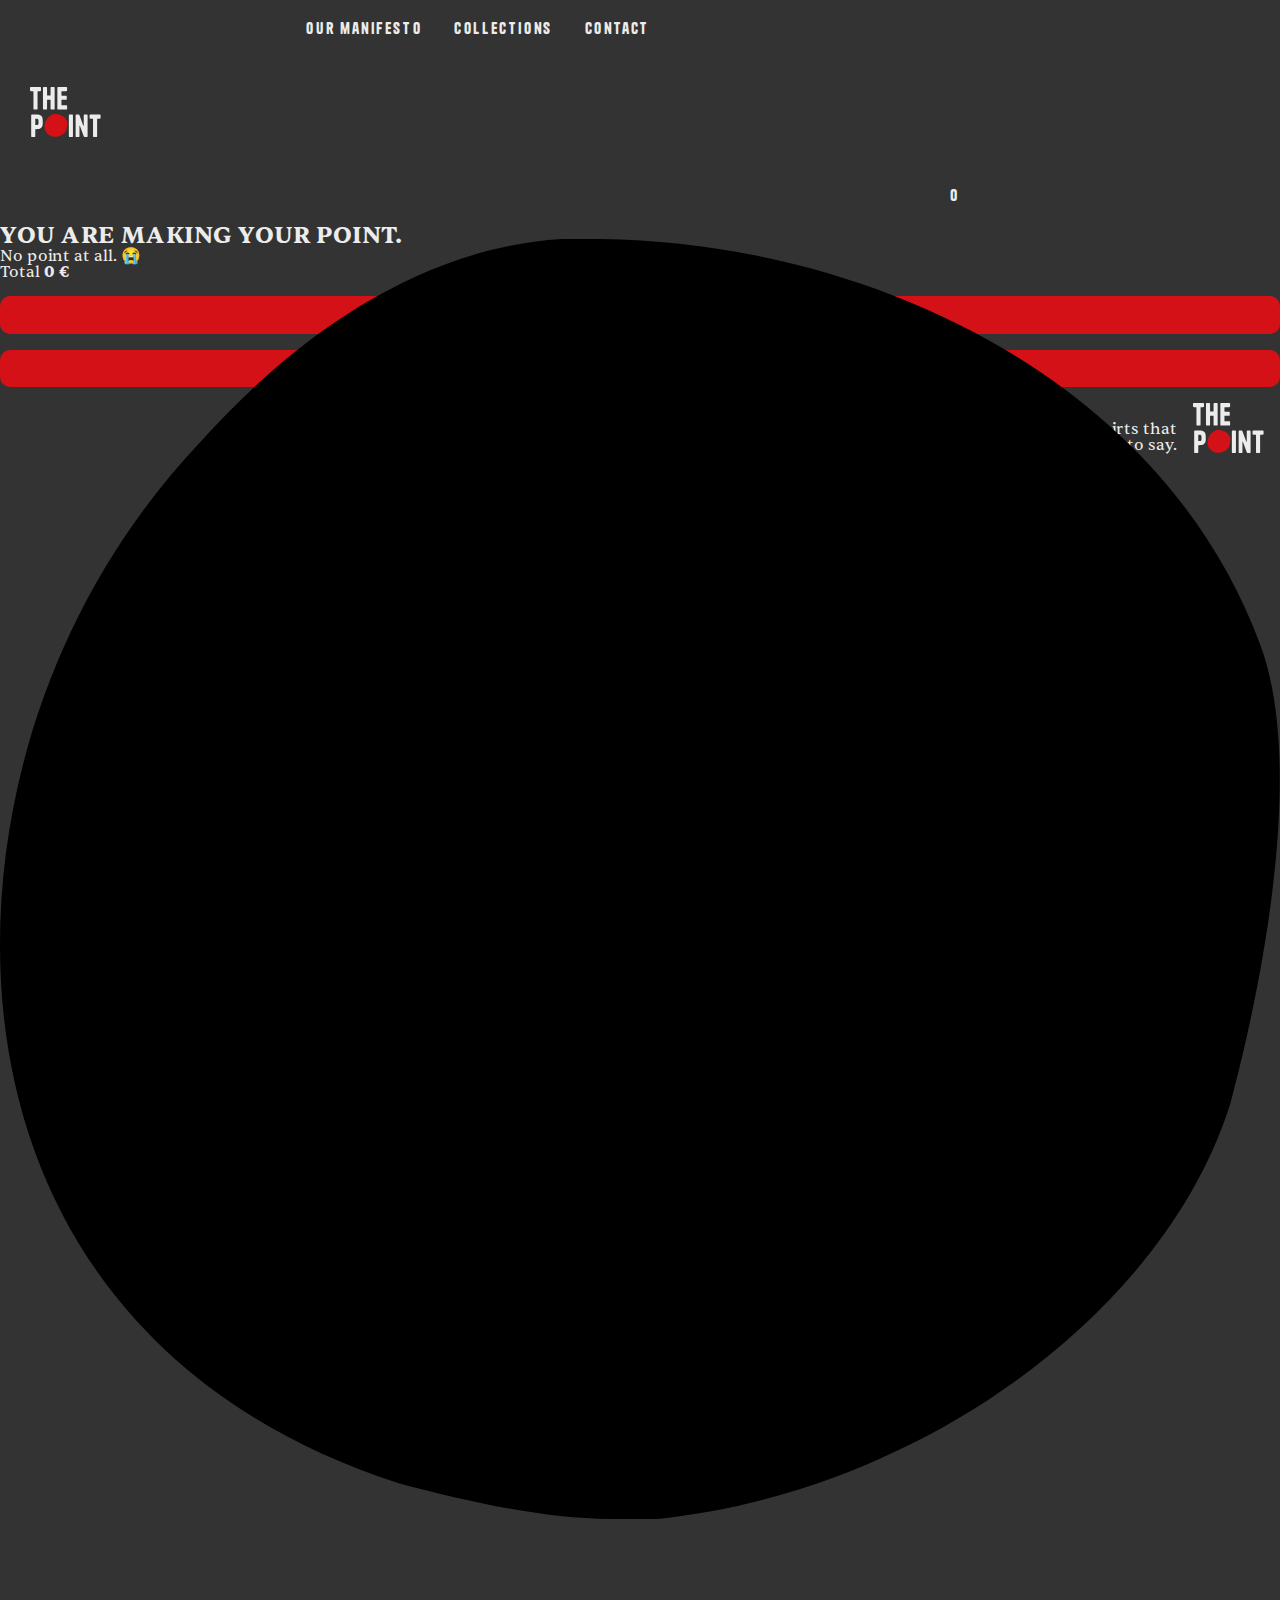
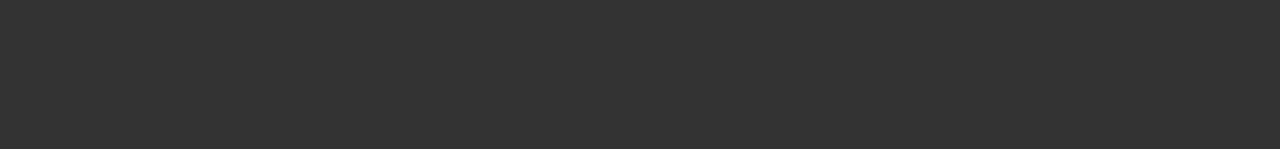
<file: cart.html>
<!DOCTYPE html>
<html lang="en">
<head>
    <meta charset="UTF-8">
    <meta name="viewport" content="width=device-width, initial-scale=1.0">
    <title>THE POINT | lab</title>
    <link rel="stylesheet" href="css/style.css">
</head>
<body class="cartPage">
    <header  id="home">
        <a class="logo" href="index.html#home"><img class="logo" src="images/THEPOINT_LOGO.svg"></a>
        <nav>
            <ul>
                <li><a href="index.html#about">our manifesto</a></li>
                <li><a href="index.html#collection">collections</a></li>
                <li><a href="index.html#contact">contact</a></li>
                <li><a href="https://www.instagram.com/thepoint.lab/" target="_blank">
                    <svg class="nav-icon"><use href="./icons.svg#insta"></use></svg>
                </a></li>
                <li><a href="cart.html" class="cart-link">
                    <svg class="nav-icon"><use href="./icons.svg#cart"></use></svg>
                    <span class="cart-badge" id="cart-badge">0</span>
                </a></li>
            </ul>
        </nav>
        <div class="hamburger" id="hamburger">
            <span></span>
            <span></span>
            <span></span>
        </div>

    </header>
    
    <main class="cartMain">
        <section class="cartBg">
            <h2>YOU ARE MAKING YOUR POINT<span class="cartPoint">.</span></h2>
            <div id="cart-container"></div>
            <div id="cart-summary">
            <span>Total <strong id="cart-total">0 €</strong></span>
            <div class="cart-buttons">
                <button id="back-button">Keep exploring</button>
                <button id="checkout-button">Checkout</button>
            </div>
        </section>
    </main>
                
    <footer>
        <div class="footer-content">
            <div class="footer-logo">
                <p>We make T-shirts that<br>have something to say.</p>
                <a href="index.html#home"><img src="images/THEPOINT_LOGO.svg"></a>
            </div>
        </div>
    </footer>
    
    <div class="moving-point-wrapper">
        <?xml version="1.0" encoding="UTF-8"?>
        <svg id="Vrstva_1" xmlns="http://www.w3.org/2000/svg" viewBox="0 0 36.67 36.67">
            <path d="M16.93,0c7.65,0,16.31,3.84,19.18,11.64,1.33,3.62-.05,10.11-.87,13.15-1.91,6.07-9.02,11.12-16.4,11.88h-1.36c-1.91,0-4.1-.51-6.01-1.01C3.55,33.13,0,27.06,0,20.23c0-5.06,1.91-10.37,5.74-14.41C8.47,2.78,12.02.25,16.12,0h.82Z"/>
        </svg>
    </div>

    <script type="module" src="scripts/main.js"></script>
</body>
</html>
</file>
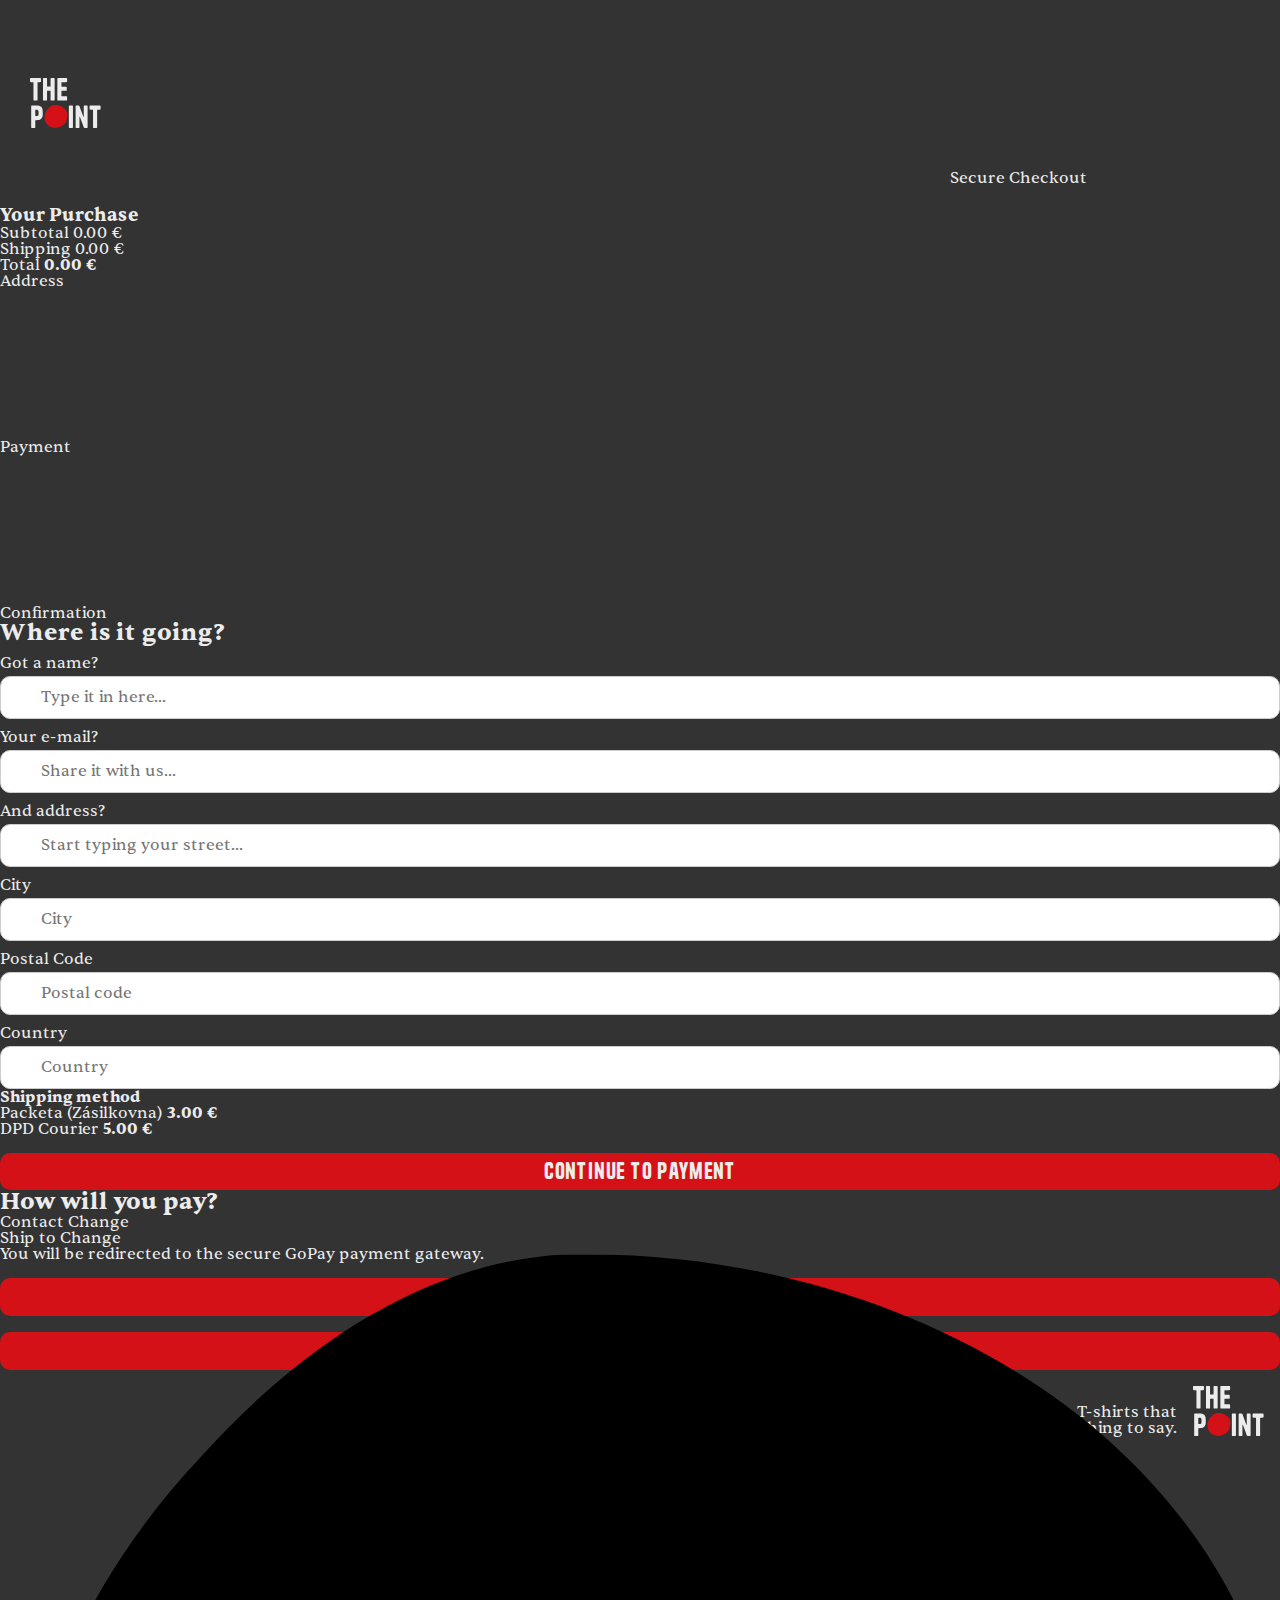
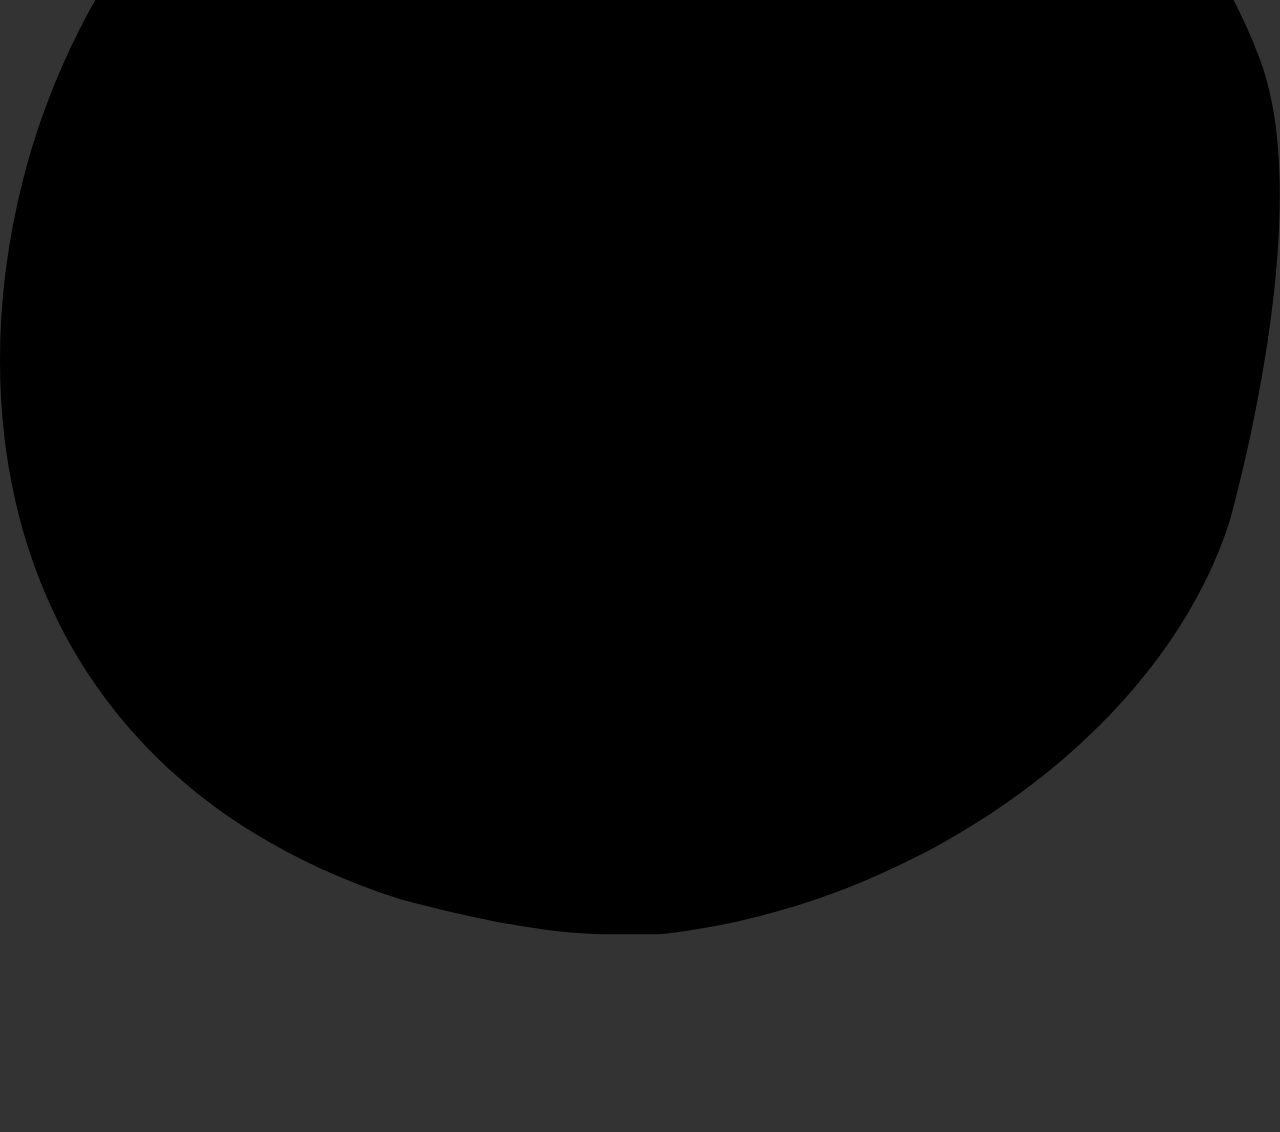
<file: checkout.html>
<!DOCTYPE html>
<html lang="en">
<head>
    <meta charset="UTF-8">
    <meta name="viewport" content="width=device-width, initial-scale=1.0">
    <title>THE POINT | Checkout</title>
    <link rel="stylesheet" href="css/style.css">
    
    <!-- GoPay inline script -->
    <script type="text/javascript" src="https://gate.gopay.cz/gp-gw/js/embed.js"></script>

</head>
<body class="checkout-page">
    <header class="checkout-header">
        <a class="logo" href="index.html#home"><img class="logo" src="images/THEPOINT_LOGO.svg" alt="The Point Logo"></a>
        <div class="secure-checkout">
            <svg class="nav-icon"><use href="./icons.svg#lock"></use></svg>
            <span>Secure Checkout</span>
        </div>
    </header>

    <main class="checkout-main">
        <div class="checkout-container">
            <!-- Order Summary Section (visible on desktop) -->
            <aside class="order-summary">
                <h3>Your Purchase</h3>
                <div id="summary-items">
                    <!-- Items will be loaded by JavaScript -->
                </div>
                <div class="summary-totals">
                    <p><span>Subtotal</span> <span id="summary-subtotal">0 €</span></p>
                    <p><span>Shipping</span> <span id="summary-shipping">0 €</span></p>
                    <p class="total"><span>Total</span> <strong id="summary-total">0 €</strong></p>
                </div>
            </aside>

            <!-- Checkout Steps Section -->
            <section class="checkout-steps">
                <div class="progress-bar">
                    <div class="step active" data-step="1">Address</div>
                    <svg class="step-icon"><use href="./icons.svg#arrowRight"></use></svg>
                    <div class="step" data-step="2">Payment</div>
                    <svg class="step-icon"><use href="./icons.svg#arrowRight"></use></svg>
                    <div class="step" data-step="3">Confirmation</div>
                </div>

                <!-- Step 1: Address -->
                <div id="step-1" class="step-content active">
                    <h2>Where is it going?</h2>
                    <form id="address-form" class="checkout-form">

                        <label for="name">Got a name?</label>
                        <div class="form-icon">
                            <!-- <svg class="icon"><use href="./icons.svg#user"></use></svg> -->
                            <input type="text" id="name" name="name" placeholder="Type it in here..." required autocomplete="name">
                        </div>

                        <label for="email">Your e-mail?</label>
                        <div class="form-icon">
                            <!-- <svg class="icon"><use href="./icons.svg#email"></use></svg> -->
                            <input type="email" id="email" name="email" placeholder="Share it with us..." required autocomplete="email">
                        </div>
                        
                        <label for="address">And address?</label>
                        <div class="form-icon autocomplete-container">
                             <!-- <svg class="icon"><use href="./icons.svg#poll"></use></svg> -->
                            <input type="text" id="address" name="address" placeholder="Start typing your street..." required autocomplete="off">
                            <div id="address-suggestions" class="autocomplete-suggestions"></div>
                        </div>

                        <div class="form-row">
                            <div class="form-group">
                                <label for="city">City</label>
                                <input type="text" id="city" name="city" placeholder="City" required autocomplete="address-level2">
                            </div>
                            <div class="form-group">
                                <label for="zip">Postal Code</label>
                                <input type="text" id="zip" name="zip" placeholder="Postal code" required autocomplete="postal-code">
                            </div>
                        </div>

                         <div class="form-group">
                             <label for="country">Country</label>
                             <input type="text" id="country" name="country" placeholder="Country" required autocomplete="country">
                        </div>
                        
                        <div id="shipping-options">
                            <h4>Shipping method</h4>
                            <!-- Shipping options will be loaded here -->
                        </div>

                        <button type="submit" class="cta-button">Continue to payment</button>
                    </form>
                </div>

                <!-- Step 2: Payment -->
                <div id="step-2" class="step-content">
                    <h2>How will you pay?</h2>
                    <div class="payment-summary">
                        <div class="summary-section">
                            <span>Contact</span>
                            <span id="summary-email-display"></span>
                            <a href="#" data-step-target="1">Change</a>
                        </div>
                        <div class="summary-section">
                            <span>Ship to</span>
                            <span id="summary-address-display"></span>
                            <a href="#" data-step-target="1">Change</a>
                        </div>
                    </div>
                    <p class="payment-info">You will be redirected to the secure GoPay payment gateway.</p>
                    <button id="gopay-button" class="cta-button">Pay online</button>
                    <button id="back-to-address" class="back-button">Back to address</button>
                </div>
            </section>
        </div>
    </main>

    <footer>
        <div class="footer-content">
            <div class="footer-logo">
                <p>We make T-shirts that<br>have something to say.</p>
                <a href="#home"><img src="images/THEPOINT_LOGO.svg"></a>
            </div>
        </div>
    </footer>    
    
    <div class="moving-point-wrapper">
        <?xml version="1.0" encoding="UTF-8"?>
        <svg id="Vrstva_1" xmlns="http://www.w3.org/2000/svg" viewBox="0 0 36.67 36.67">
            <path d="M16.93,0c7.65,0,16.31,3.84,19.18,11.64,1.33,3.62-.05,10.11-.87,13.15-1.91,6.07-9.02,11.12-16.4,11.88h-1.36c-1.91,0-4.1-.51-6.01-1.01C3.55,33.13,0,27.06,0,20.23c0-5.06,1.91-10.37,5.74-14.41C8.47,2.78,12.02.25,16.12,0h.82Z"/>
        </svg>
    </div>
    
    <script type="module" src="scripts/checkoutPage.js"></script>
</body>
</html>
</file>
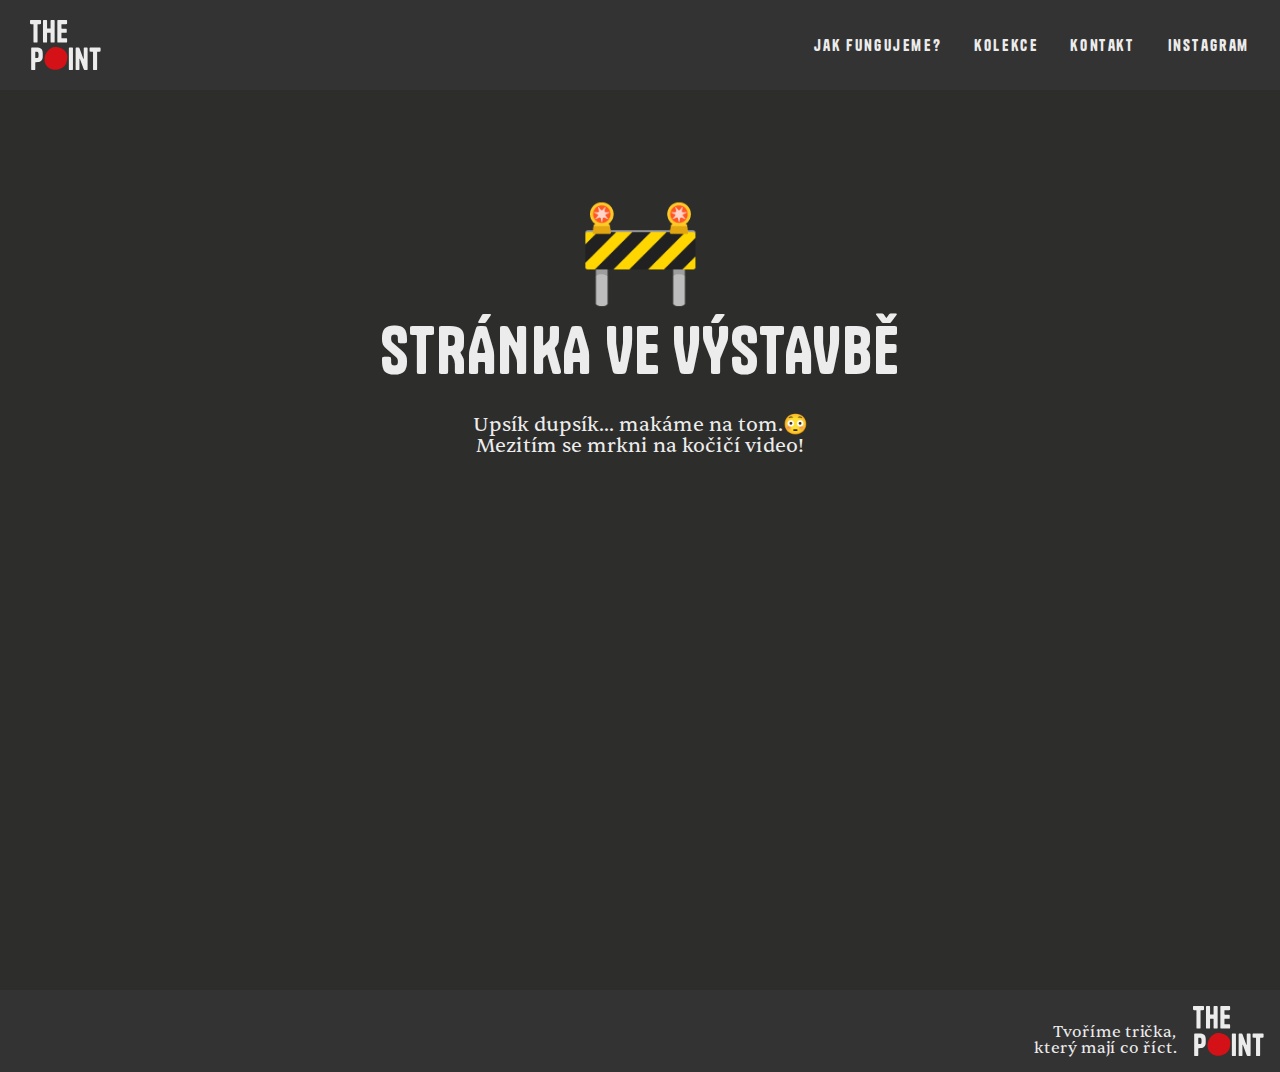
<file: kolekce.html>
<!DOCTYPE html>
<html lang="en">
<head>
    <meta charset="UTF-8">
    <meta name="viewport" content="width=device-width, initial-scale=1.0">
    <title>THE POINT | lab</title>
    <link rel="stylesheet" href="css/style.css">
</head>
<body>
    <header  id="home">
        <a class="logo" href="index.html#home"><img class="logo" src="images/THEPOINT_LOGO.svg"></a>
        <nav>
            <ul>
                <li><a href="index.html#about">jak fungujeme?</a></li>
                <li><a href="index.html#collection">kolekce</a></li>
                <li><a href="index.html#contact">kontakt</a></li>
                <li><a href="https://www.instagram.com/thepoint.lab/" target="_blank">instagram</a></li>
            </ul>
        </nav>
        <div class="hamburger" id="hamburger">
            <span></span>
            <span></span>
            <span></span>
        </div>
    </header>

    <section class="wip-page">
        <div class="wip-icon">🚧</div>
        <h2>STRÁNKA VE VÝSTAVBĚ</h2>
        <p class="wip-text">Upsík dupsík... makáme na tom.😳<br>Mezitím se mrkni na kočičí video!</p>
        <div class="wip-video">
            <iframe width="560" height="315" src="https://www.youtube.com/embed/3URtTIdnXIk?si=qmojhRtUl1F1jiaR" title="YouTube video player" frameborder="0" allow="accelerometer; autoplay; clipboard-write; encrypted-media; gyroscope; picture-in-picture; web-share" referrerpolicy="strict-origin-when-cross-origin" allowfullscreen></iframe>
        </div>
    </section>

    <footer>
        <div class="footer-content">
            <div class="footer-logo">
                <p>Tvoříme trička,<br>který mají co říct.</p>
                <a href="index.html#home"><img src="images/THEPOINT_LOGO.svg"></a>
            </div>
        </div>
    </footer>
    <script type="module" src="scripts/main.js"></script>
</body>
</html>
</file>
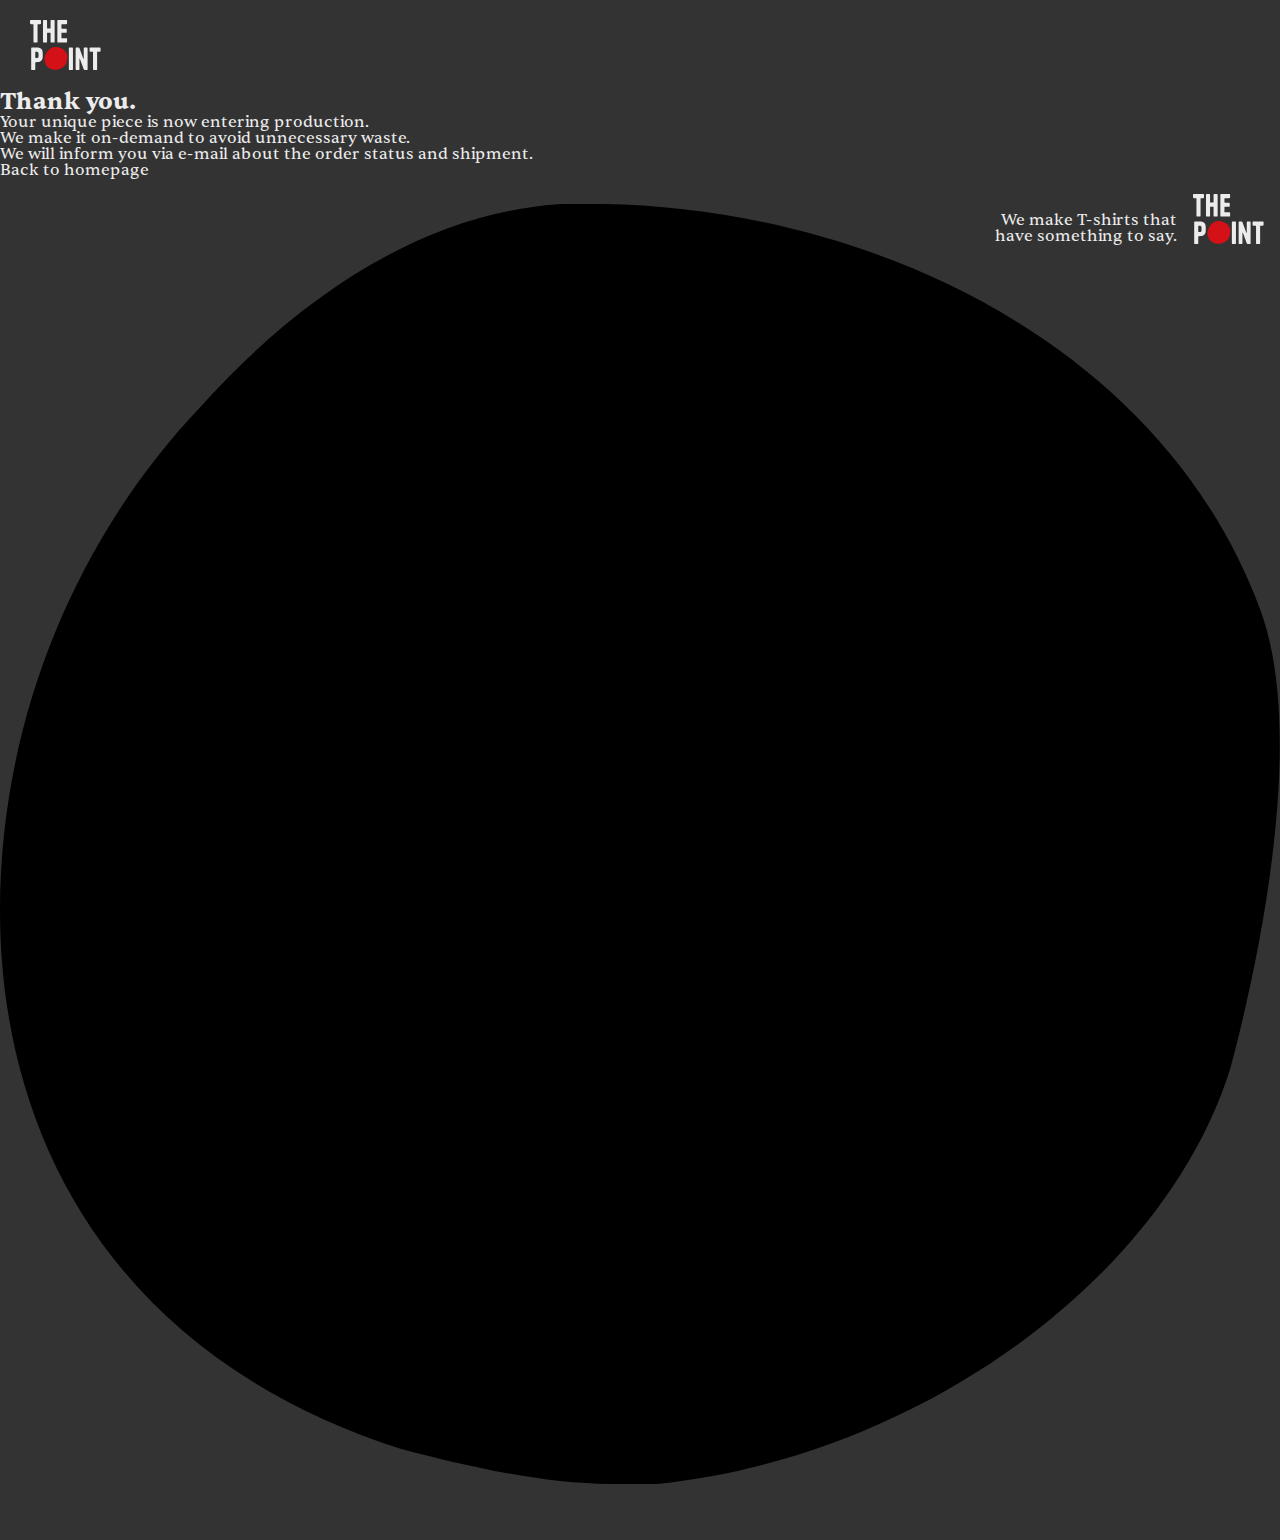
<file: thankYou.html>
<!DOCTYPE html>
<html lang="en">
<head>
    <meta charset="UTF-8">
    <meta name="viewport" content="width=device-width, initial-scale=1.0">
    <title>THE POINT | Thank You</title>
    <link rel="stylesheet" href="css/style.css">
</head>
<body class="checkout-page">

    <header class="checkout-header">
      <a class="logo" href="index.html#home"
        ><img class="logo" src="images/THEPOINT_LOGO.svg" alt="The Point Logo"
      /></a>
    </header>

    <div class="thank-you-container">
        <h2 class="thank-you-container-h2">Thank you<span class="thanksPoint">.</span></h2>
        <p class="thank-you-container-p">Your unique piece is now entering production.<br>We make it on-demand to avoid unnecessary waste.<br>We will inform you via e-mail about the order status and shipment.</p>
        <a href="index.html" class="cta-button">Back to homepage</a>
    </div>

    <footer>
      <div class="footer-content">
        <div class="footer-logo">
          <p>We make T-shirts that<br />have something to say.</p>
          <a href="index.html#home"><img src="images/THEPOINT_LOGO.svg" /></a>
        </div>
      </div>
    </footer>

    <div class="moving-point-wrapper">
        <?xml version="1.0" encoding="UTF-8"?>
        <svg id="Vrstva_1" xmlns="http://www.w3.org/2000/svg" viewBox="0 0 36.67 36.67">
            <path d="M16.93,0c7.65,0,16.31,3.84,19.18,11.64,1.33,3.62-.05,10.11-.87,13.15-1.91,6.07-9.02,11.12-16.4,11.88h-1.36c-1.91,0-4.1-.51-6.01-1.01C3.55,33.13,0,27.06,0,20.23c0-5.06,1.91-10.37,5.74-14.41C8.47,2.78,12.02.25,16.12,0h.82Z"/>
        </svg>
    </div>

    <script type="module" src="scripts/checkoutPage.js"></script>
</body>
</html>
</file>
<file: css/style.css>
@font-face {
  font-family: "Tanker-Regular";
  src: url("../fonts/Tanker-Regular.woff2") format("woff2"), url("../fonts/Tanker-Regular.woff") format("woff"), url("../fonts/Tanker-Regular.ttf") format("truetype");
  font-weight: 400;
  font-display: swap;
  font-style: normal;
}
@font-face {
  font-family: "Sentient-Variable";
  src: url("../fonts/Sentient-Variable.woff2") format("woff2"), url("../fonts/Sentient-Variable.woff") format("woff"), url("../fonts/Sentient-Variable.ttf") format("truetype");
  font-weight: 200 700;
  font-display: swap;
  font-style: normal;
}
*,
*::before,
*::after {
  margin: 0;
  padding: 0;
  box-sizing: border-box;
}

html {
  scroll-behavior: smooth;
}

body {
  min-height: 100vh;
  line-height: 1;
  font-size: 16px;
  font-family: "Sentient-Variable", serif;
  background-color: #333333;
  color: #ECECEC;
}

img,
picture,
video,
canvas,
svg {
  display: block;
  max-width: 100%;
}

input,
button,
textarea,
select {
  font: inherit;
}

a {
  text-decoration: none;
  color: inherit;
}

header {
  padding: 20px 30px;
  display: flex;
  justify-content: space-between;
  align-items: center;
  z-index: 10;
}

.logo {
  height: 50px;
  z-index: 20;
}

ul {
  padding: 0;
  margin: 0;
}

nav ul {
  margin: 0;
  display: flex;
  list-style: none;
  color: #ECECEC;
  padding: 0;
}

nav ul li a {
  font-family: "Tanker-Regular", sans-serif;
  font-size: 16px;
  letter-spacing: 0.1rem;
  color: #ECECEC;
  margin-left: 32px;
  text-align: center;
}

nav ul li a:hover,
nav ul li a:focus {
  color: #D41116;
}

.hamburger {
  display: none;
  flex-direction: column;
  justify-content: space-between;
  height: 30px;
  cursor: pointer;
}
.hamburger span {
  display: block;
  width: 30px;
  height: 3px;
  border-radius: 3px;
  background-color: #ECECEC;
}
.hamburger:hover {
  transform: scale(1.05);
  transition: transform 0.2s ease, filter 0.2s ease;
}

@media (max-width: 768px) {
  .hamburger {
    display: flex;
    z-index: 20;
  }
  nav {
    display: none;
  }
  .show {
    display: flex;
    position: absolute;
    align-items: center;
    width: 50vw;
    height: 100vh;
    top: 0;
    right: 0;
    list-style: none;
    padding: 0;
    margin: 0 auto;
    background-color: rgba(33, 33, 33, 0.98);
    z-index: 10;
  }
  .show ul {
    position: relative;
    left: 50%;
    transform: translate(-50%);
    flex-direction: column;
    align-items: center;
    padding: 0;
    margin: 0;
    gap: 16px;
  }
  .show a {
    font-size: 26px;
    margin: 0;
  }
}
@media (max-width: 480px) {
  .hamburger {
    display: flex;
    z-index: 20;
  }
  nav {
    display: none;
  }
  .show {
    display: flex;
    position: absolute;
    align-items: center;
    width: 100vw;
    height: 100vh;
    top: 0;
    right: 0;
    list-style: none;
    padding: 0;
    margin: 0 auto;
    background-color: rgba(33, 33, 33, 0.98);
    z-index: 10;
  }
  .show ul {
    position: relative;
    left: 50%;
    transform: translate(-50%);
    flex-direction: column;
    align-items: center;
    padding: 0;
    margin: 0;
    gap: 16px;
  }
  .show a {
    font-size: 26px;
    margin: 0;
  }
}
.hero {
  display: flex;
  align-items: center;
  justify-content: flex-end;
  height: 90vh;
  border-radius: 20px;
  overflow: hidden;
  margin: 0 16px 0 16px;
  background-image: url("/images/Kosmo_man_1.webp");
  background-size: cover;
  background-position: center;
  background-repeat: no-repeat;
  position: relative;
}

.hero-video {
  position: absolute;
  top: 0;
  left: 0;
  width: 100%;
  height: 100%;
  -o-object-fit: cover;
     object-fit: cover;
  z-index: 0;
}

h1 {
  position: absolute;
  font-size: 6rem;
  right: 10%;
  font-family: "Sentient-Variable", serif;
  line-height: 1;
  z-index: 2;
}

.point {
  font-size: 8rem;
  line-height: 0;
  color: #D41116;
  width: 5rem;
  height: 5rem;
}

@media (max-width: 768px) {
  .hero {
    height: 60vh;
  }
  h1 {
    font-size: 4rem;
    right: 10%;
  }
  .point {
    font-size: 5rem;
    width: 4rem;
    height: 4rem;
  }
}
@media (max-width: 480px) {
  .hero {
    height: 40vh;
  }
  h1 {
    font-size: 3rem;
    right: 8%;
    bottom: 12%;
  }
  .point {
    font-size: 4rem;
    width: 3rem;
    height: 3rem;
  }
}
.product-grid {
  display: grid;
  gap: 16px;
  padding: 0 16px 0 16px;
  margin-top: 128px;
  grid-template-columns: auto;
  justify-content: center;
  grid-template-columns: repeat(2, auto);
  justify-content: center;
}
@media (min-width: 1024px) {
  .product-grid {
    grid-template-columns: repeat(4, auto);
  }
}
@media (max-width: 768px) {
  .product-grid {
    margin-top: 16px;
  }
}

.product-card {
  width: 100%;
  max-width: 230px;
  margin: 0 auto;
  background: #ECECEC;
  border-radius: 20px;
  overflow: hidden;
  box-shadow: 0 0px 7px #2D2D2B;
  font-family: "Sentient-Variable", serif;
  transition: all 0.3s ease-in-out;
}
@media (hover: hover) and (pointer: fine) {
  .product-card:hover {
    transform: scale(1.01);
  }
}

.product-image {
  width: 100%;
  aspect-ratio: 1/1;
  position: relative;
  overflow: hidden;
}
.product-image img {
  width: 100%;
  height: 100%;
  -o-object-fit: cover;
     object-fit: cover;
  -o-object-position: center;
     object-position: center;
}

.slider {
  position: relative;
  width: 100%;
  height: 0;
  padding-bottom: 100%;
}
.slider .slide {
  position: absolute;
  top: 0;
  left: 0;
  width: 100%;
  height: 100%;
  opacity: 0;
  transition: opacity 0.6s ease;
}
.slider .slide.active {
  opacity: 1;
}

.slider-dots {
  position: absolute;
  bottom: 12px;
  left: 50%;
  transform: translateX(-50%);
  display: flex;
  gap: 6px;
  align-items: center;
}
.slider-dots .dot {
  width: 4px;
  height: 4px;
  border-radius: 50%;
  background: #333333;
  cursor: pointer;
  transition: background 0.3s;
}
.slider-dots .dot.active {
  width: 6px;
  height: 6px;
  background: #ECECEC;
}

.product-info {
  padding: 16px;
  display: flex;
  flex-direction: column;
  gap: 8px;
}

.product-price,
.product-title {
  font-family: "Sentient-Variable", serif;
  font-weight: 700;
  line-height: 1;
  color: #2D2D2B;
}

.product-price {
  font-size: 26px;
}

.product-title {
  font-size: 16px;
}

.product-description {
  font-family: "Sentient-Variable", serif;
  font-size: 10px;
  font-weight: 400;
  line-height: 1;
  color: #333333;
}

.product-attributes {
  margin: 8px 0;
}

.product-sizes {
  display: flex;
  justify-content: space-around;
}
.product-sizes input {
  display: none;
}

.size-option {
  display: flex;
  width: 22px;
  height: 22px;
  border: 1px solid #2D2D2B;
  border-radius: 50%;
  align-items: center;
  justify-content: center;
  font-family: "Sentient-Variable", serif;
  color: #2D2D2B;
  font-size: 10px;
  line-height: 50%;
  cursor: pointer;
  transition: all 0.2s;
}

.product-sizes input:checked + .size-option {
  border-color: #2D2D2B;
  background-color: #2D2D2B;
  color: #ECECEC;
}

.buy-button {
  background: #D41116;
  width: 100%;
  font-family: "Tanker-Regular", sans-serif;
  line-height: 0.8;
  letter-spacing: 0.05rem;
  color: #ECECEC;
  border: none;
  border-radius: 10px;
  padding: 10px;
  margin-top: 16px;
  font-size: 22px;
  cursor: pointer;
  transition: background 0.2s;
  margin-top: 0;
}
.buy-button:hover {
  background: #880D10;
}
.buy-button:active {
  background: #880D10;
  transform: scale(0.98);
}

@media (max-width: 480px) {
  .product-info {
    gap: 4px;
    padding: 10px;
  }
  .product-price {
    font-size: 20px;
  }
  .product-title {
    font-size: 14px;
  }
  .product-description {
    font-size: 8px;
  }
  .product-attributes {
    margin: 4px 0;
  }
  .buy-button {
    border-radius: 12px;
  }
}
.modal {
  display: none;
  position: fixed;
  z-index: 999;
  top: 0;
  left: 0;
  width: 100vw;
  height: 100vh;
  background: rgba(0, 0, 0, 0.85);
  justify-content: center;
  align-items: center;
}
.modal .modal-content {
  max-width: 90vw;
  max-height: 90vh;
  -o-object-fit: contain;
     object-fit: contain;
  border-radius: 8px;
  box-shadow: 0 0 20px rgba(0, 0, 0, 0.6);
}
.modal .close {
  position: absolute;
  top: 24px;
  right: 36px;
  color: #fff;
  font-size: 40px;
  font-weight: bold;
  cursor: pointer;
  -webkit-user-select: none;
     -moz-user-select: none;
          user-select: none;
  transition: opacity 0.2s;
}
.modal .close:hover {
  opacity: 0.7;
}
.modal .modal-arrow {
  position: absolute;
  top: 50%;
  transform: translateY(-50%);
  font-size: 26px;
  color: #fff;
  cursor: pointer;
  -webkit-user-select: none;
     -moz-user-select: none;
          user-select: none;
  padding: 12px;
  background: rgba(0, 0, 0, 0.3);
  border-radius: 10px;
  z-index: 1000;
  transition: background 0.2s;
}
.modal .modal-arrow:hover {
  background: rgba(0, 0, 0, 0.6);
}
.modal .modal-arrow.left {
  left: 20px;
}
.modal .modal-arrow.right {
  right: 20px;
}

.about {
  display: flex;
  position: relative;
  padding: 0 10vw 0 10vw;
  margin-top: 128px;
}

.about p {
  font-size: 56px;
  font-weight: 400;
  line-height: 1.2;
  z-index: 20;
}

.about span {
  color: #B1B1B1;
}

.about img {
  position: absolute;
  width: 25vh;
  height: auto;
  z-index: 10;
  bottom: -32px;
  right: 10vw;
  opacity: 0.5;
}

@media (max-width: 1024px) {
  .about p {
    font-size: 48px;
  }
  .about img {
    width: 20vh;
  }
}
@media (max-width: 480px) {
  .about {
    margin-top: 128px;
  }
  .about p {
    font-size: 28px;
  }
  .about img {
    width: 20vh;
  }
}
.form-selection {
  display: flex;
  justify-content: center;
  align-items: center;
  margin: 128px 16px 32px 16px;
}

.form-container {
  background: #212121;
  padding: 16px;
  border-radius: 20px;
  width: 100%;
  max-width: 928px;
}

.form-container h2 {
  font-family: "Tanker-Regular", sans-serif;
  font-size: 32px;
  font-weight: normal;
  line-height: 1.2;
  letter-spacing: 0.1rem;
  color: #ECECEC;
  margin-bottom: 16px;
  margin-top: 16px;
}

form label {
  font-weight: 400;
  font-family: "Sentient-Variable", serif;
  font-size: 1rem;
  color: #ECECEC;
  display: block;
  margin: 10px 0 5px;
}
form input,
form textarea {
  width: 100%;
  padding: 10px 10px 10px 40px;
  border: 1px solid #cccccc;
  border-radius: 10px;
  font-weight: 400;
  font-family: "Sentient-Variable", serif;
  font-size: 1rem;
  color: #2D2D2B;
  box-sizing: border-box;
}
form input:focus,
form textarea:focus {
  border-color: #D41116;
  outline: none;
}

.custom-select {
  position: relative;
  width: 100%;
  background: #fff;
  border: 1px solid #cccccc;
  height: 43px;
  align-content: center;
  border-radius: 10px;
  padding: 10px 10px 10px 40px;
  cursor: pointer;
  box-sizing: border-box;
}

.selected-option {
  font-weight: bold;
  color: #2D2D2B;
}

.custom-select.open .options {
  display: block;
}

.options {
  display: none;
  position: absolute;
  top: 100%;
  left: 0;
  right: 0;
  background: #ECECEC;
  border: 1px solid #ccc;
  border-radius: 10px;
  max-height: 300px;
  overflow-y: auto;
  z-index: 10;
}

.options li {
  display: flex;
  align-items: center;
  color: #2D2D2B;
  gap: 0.75rem;
  padding: 0.6rem 1rem;
  cursor: pointer;
  transition: background 0.2s ease;
}

.options li:hover {
  background-color: #f2f2f2;
}

.options img {
  width: 50px;
  height: auto;
  border-radius: 4px;
}

button {
  background: #D41116;
  width: 100%;
  font-family: "Tanker-Regular", sans-serif;
  line-height: 0.8;
  letter-spacing: 0.05rem;
  color: #ECECEC;
  border: none;
  border-radius: 10px;
  padding: 10px;
  margin-top: 16px;
  font-size: 22px;
  cursor: pointer;
  transition: background 0.2s;
}
button:hover {
  background: #880D10;
}
button:active {
  background: #880D10;
  transform: scale(0.98);
}

.form-icon {
  position: relative;
}

.icon {
  position: absolute;
  width: 20px;
  height: 20px;
  top: 10px;
  left: 10px;
  fill: #2D2D2B;
}

.collection-grid {
  display: flex;
  flex-wrap: wrap;
  gap: 16px;
  margin: 128px auto;
  max-width: 960px;
  height: auto;
  padding: 0 16px;
}
.collection-grid .tile-3 {
  order: 4;
}
.collection-grid .tile-4 {
  order: 3;
}
@media (min-width: 480px) {
  .collection-grid {
    display: grid;
    gap: 16px;
    grid-template-columns: repeat(2, 1fr);
  }
  .collection-grid .tile-3 {
    order: 3;
  }
  .collection-grid .tile-4 {
    order: 4;
  }
}

.collection-tile {
  background: #ECECEC;
  border-radius: 20px;
  padding: 32px;
  display: flex;
  flex-direction: column;
  justify-content: center;
  max-height: 100%;
  box-shadow: 0 0px 7px #2D2D2B;
  font-family: "Sentient-Variable", serif;
  color: #2D2D2B;
  overflow: hidden;
}
.collection-tile h3 {
  font-family: "Tanker-Regular", sans-serif;
  font-size: 26px;
  font-weight: normal;
  margin-bottom: 16px;
}
.collection-tile p {
  font-size: 16px;
  line-height: 1;
  margin-bottom: 8px;
}

.btn-link {
  width: -moz-fit-content;
  width: fit-content;
  font-family: "Tanker-Regular", sans-serif;
  border: 2px solid #2D2D2B;
  padding: 8px 18px;
  margin-top: 8px;
  font-size: 22px;
  border-radius: 10px;
  text-decoration: none;
  color: #2D2D2B;
  transition: background 0.3s ease, color 0.3s ease;
}
.btn-link:hover {
  background: #2D2D2B;
  color: #ECECEC;
}
.btn-link:active {
  background: #2D2D2B;
  transform: scale(0.98);
}

.collection-tile-img {
  border-radius: 20px;
  max-height: 360px;
  overflow: hidden;
}

.collection-tile-img img {
  width: 100%;
  height: 100%;
  -o-object-fit: cover;
     object-fit: cover;
  -o-object-position: center;
     object-position: center;
  transition: transform 0.3s ease;
}
.collection-tile-img img:hover {
  transform: scale(1.05);
}

.footer-content {
  display: flex;
  justify-content: flex-end;
  align-items: center;
  padding: 16px;
}

.footer-logo {
  display: flex;
  gap: 16px;
  align-items: flex-end;
}

.footer-logo img {
  height: 50px;
  width: auto;
}

.footer-content p {
  text-align: right;
}

.wip-page {
  min-height: 100vh;
  background-color: #2D2D2B;
  color: #ECECEC;
  display: flex;
  flex-direction: column;
  justify-content: center;
  align-items: center;
  text-align: center;
  padding: 16px;
}
.wip-page h2 {
  font-family: "Tanker-Regular", sans-serif;
  font-weight: normal;
  letter-spacing: 0.1rem;
  font-size: clamp(38px, 6vw, 64px);
  margin: 16px 0;
}
.wip-page p {
  font-family: "Sentient-Variable", serif;
  margin: 16px;
  line-height: 1.3rem;
  font-size: clamp(16px, 2vw, 20px);
  max-width: 500px;
}
.wip-page .wip-icon {
  font-size: clamp(48px, 10vw, 100px);
  animation: bounce 1s infinite alternate ease-in-out;
}

@keyframes bounce {
  0% {
    transform: translateY(0);
  }
  100% {
    transform: translateY(-20px);
  }
}
.wip-video {
  position: relative;
  width: 100%;
  max-width: 720px;
  aspect-ratio: 16/9;
}

.wip-video iframe {
  width: 100%;
  height: 100%;
  border: none;
  border-radius: 10px;
}
</file>
